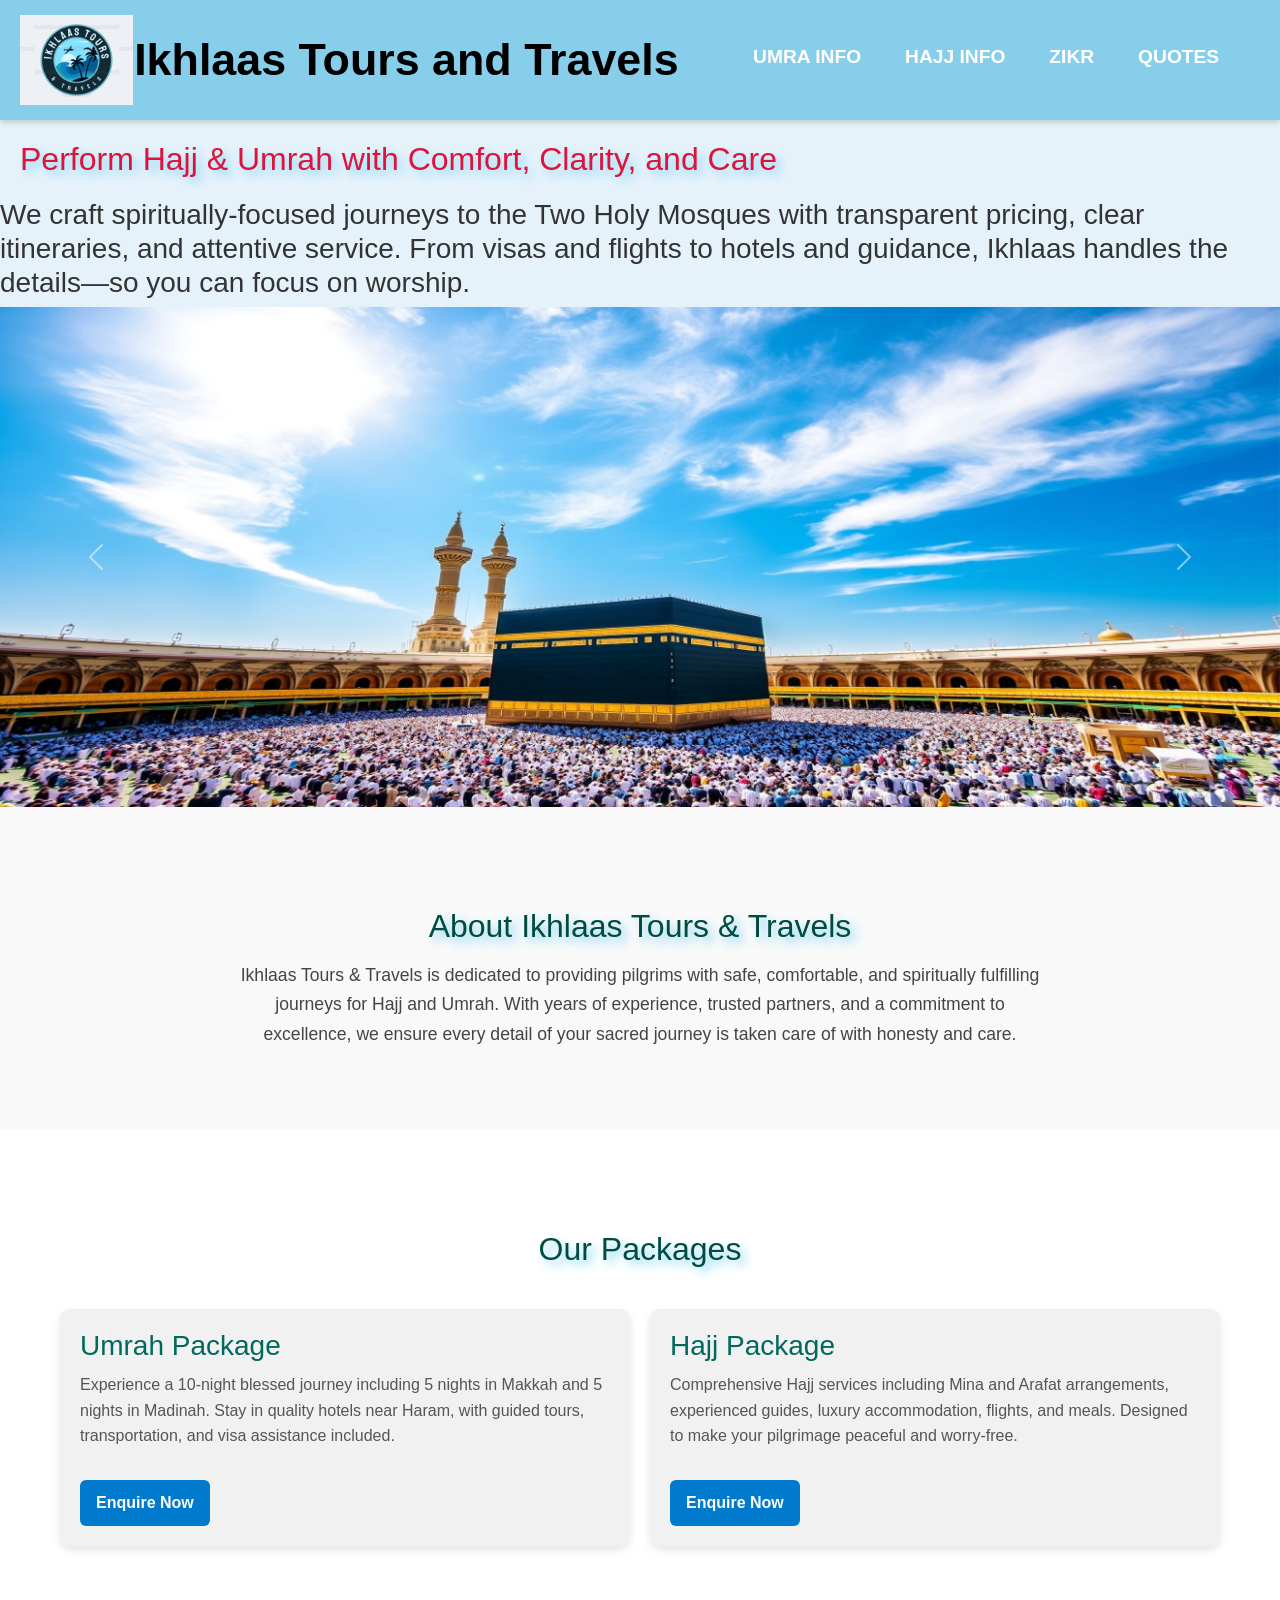
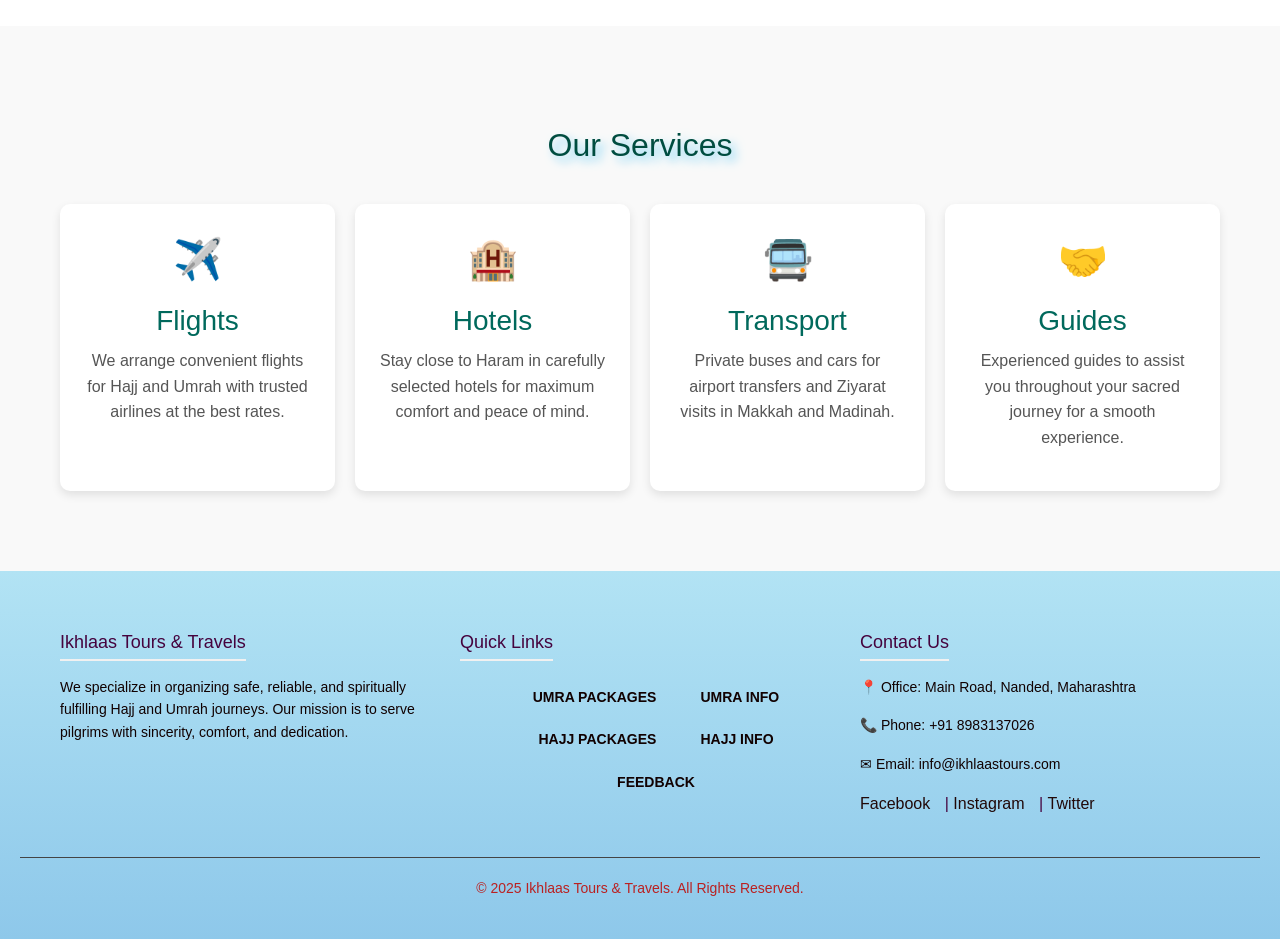
<file: Ikhlaas tours & travels/index.html>
<!DOCTYPE html>
<html lang="en">
<head>
    <meta charset="UTF-8">
    <meta name="viewport" content="width=device-width, initial-scale=1.0">
    <title>Document</title>
    <link href="https://cdn.jsdelivr.net/npm/bootstrap@5.3.7/dist/css/bootstrap.min.css" rel="stylesheet" integrity="sha384-LN+7fdVzj6u52u30Kp6M/trliBMCMKTyK833zpbD+pXdCLuTusPj697FH4R/5mcr" crossorigin="anonymous">
    
    <link rel="stylesheet" href="./styles/index.css">
</head>
<body>
    
 <nav>
     <div class="logo">
    <img src="logos.png" alt="Ikhlaas Tours and Travels Logo">
  </div>
    <div class="heading">Ikhlaas Tours and Travels</div>
    <ul>
      <li><a href="pages/umra.html">UMRA INFO</a></li>
      <li><a href="pages/hajj.html">HAJJ INFO</a></li>
      <li><a href="pages/zikr.html">ZIKR</a></li>
      <li><a href="pages/quotes.html">QUOTES</a></li>
    </ul>
  </nav>
<h2>
  Perform Hajj & Umrah with Comfort, Clarity, and Care
</h2>
<h3>We craft spiritually-focused journeys to the Two Holy Mosques with transparent pricing, clear itineraries, and attentive service. From visas and flights to hotels and guidance, Ikhlaas handles the details—so you can focus on worship.

</h3>

<div id="carouselExampleAutoplaying" class="carousel slide" data-bs-ride="carousel">
  <div class="carousel-inner">
    <div class="carousel-item active">
      <img src="./images/IMG1.jpg" class="d-block w-100" alt="...">
    </div>
    <div class="carousel-item">
      <img src="./images/IMG2.webp" class="d-block w-100" alt="...">
    </div>
    <div class="carousel-item">
      <img src="./images/IMG3.jpeg" class="d-block w-100" alt="...">
    </div>
  </div>
  <button class="carousel-control-prev" type="button" data-bs-target="#carouselExampleAutoplaying" data-bs-slide="prev">
    <span class="carousel-control-prev-icon" aria-hidden="true"></span>
    <span class="visually-hidden">Previous</span>
  </button>
  <button class="carousel-control-next" type="button" data-bs-target="#carouselExampleAutoplaying" data-bs-slide="next">
    <span class="carousel-control-next-icon" aria-hidden="true"></span>
    <span class="visually-hidden">Next</span>
  </button>
</div>


<section id="about" class="about">
  <div class="container">
    <h2>About Ikhlaas Tours & Travels</h2>
    <p>
      Ikhlaas Tours & Travels is dedicated to providing pilgrims with safe,
      comfortable, and spiritually fulfilling journeys for Hajj and Umrah.
      With years of experience, trusted partners, and a commitment to excellence,
      we ensure every detail of your sacred journey is taken care of with honesty
      and care.
    </p>
  </div>
</section>

<!-- Packages Section -->
<section id="packages" class="packages">
  <div class="container">
    <h2>Our Packages</h2>
    <div class="package-grid">

      <div class="package-card">
        <h3>Umrah Package</h3>
        <p>
          Experience a 10-night blessed journey including 5 nights in Makkah and
          5 nights in Madinah. Stay in quality hotels near Haram, with guided tours,
          transportation, and visa assistance included.
        </p>
        <a href="./pages/um_enq.html" class="btn">Enquire Now</a>
      </div>

      <div class="package-card">
        <h3>Hajj Package</h3>
        <p>
          Comprehensive Hajj services including Mina and Arafat arrangements,
          experienced guides, luxury accommodation, flights, and meals.
          Designed to make your pilgrimage peaceful and worry-free.
        </p>
        <a href="./pages/hajj_enq.html" class="btn">Enquire Now</a>
      </div>

    </div>
  </div>
</section>

<!-- Services Section -->
<section id="services" class="services">
  <div class="container">
    <h2>Our Services</h2>
    <div class="service-grid">

      <div class="service-card">
        <div class="icon">✈️</div>
        <h3>Flights</h3>
        <p>We arrange convenient flights for Hajj and Umrah with trusted airlines at the best rates.</p>
      </div>

      <div class="service-card">
        <div class="icon">🏨</div>
        <h3>Hotels</h3>
        <p>Stay close to Haram in carefully selected hotels for maximum comfort and peace of mind.</p>
      </div>

      <div class="service-card">
        <div class="icon">🚍</div>
        <h3>Transport</h3>
        <p>Private buses and cars for airport transfers and Ziyarat visits in Makkah and Madinah.</p>
      </div>

      <div class="service-card">
        <div class="icon">🤝</div>
        <h3>Guides</h3>
        <p>Experienced guides to assist you throughout your sacred journey for a smooth experience.</p>
      </div>

    </div>
  </div>
</section>

  <!-- Footer -->
  <footer>
    <div class="footer-container">

      <!-- About -->
      <div class="footer-section">
        <h3>Ikhlaas Tours & Travels</h3>
        <p>
          We specialize in organizing safe, reliable, and spiritually fulfilling Hajj and Umrah journeys. 
          Our mission is to serve pilgrims with sincerity, comfort, and dedication.
        </p>
      </div>

      <!-- Quick Links -->
      <div class="footer-section">
        <h3>Quick Links</h3>
        <ul>
          <li><a href="/pages/um enq.html ">UMRA PACKAGES</a></li>
          <li><a href="/pages/umra.html">UMRA INFO</a></li>
          <li><a href="/pages/hajj enq.html">HAJJ PACKAGES</a></li>
          <li><a href="/pages/hajj.html">HAJJ INFO</a></li>
          <li><a href="/pages/feedback.html">FEEDBACK</a></li>
        </ul>
      </div>

      <!-- Contact -->
      <div class="footer-section">
        <h3>Contact Us</h3>
        <p>📍 Office: Main Road, Nanded, Maharashtra</p>
        <p>📞 Phone: +91 8983137026</p>
        <p>✉ Email: info@ikhlaastours.com</p>
        <div class="social-links">
          <a href="https://www.facebook.com">Facebook</a> |
          <a href="https://www.instagram.com/">Instagram</a> |
          <a href="https://twitter.com/">Twitter</a>
        </div>
      </div>
    </div>

    <!-- Bottom -->
    <div class="footer-bottom">
      © 2025 Ikhlaas Tours & Travels. All Rights Reserved.
    </div>



<script src="https://cdn.jsdelivr.net/npm/bootstrap@5.3.7/dist/js/bootstrap.bundle.min.js" integrity="sha384-ndDqU0Gzau9qJ1lfW4pNLlhNTkCfHzAVBReH9diLvGRem5+R9g2FzA8ZGN954O5Q" crossorigin="anonymous"></script>

</body>
</html>
</file>
<file: Ikhlaas tours & travels/styles/index.css>
* {
margin: 0;
padding: 0;

}

* {
  margin: 0;
  padding: 0;
  box-sizing: border-box;
}

body {
  font-family: Arial, sans-serif;
}

nav {
  display: flex;
  flex-wrap: wrap;       /* allows wrapping on small screens */
  align-items: center;
  justify-content: space-between;
  background: skyblue;
  padding: 15px 20px;
  box-shadow: 0 2px 6px rgba(0,0,0,0.2); /* ✅ subtle navbar shadow */
}

.logo img {
  height: 90px;         /* bigger logo for laptops */
  max-width: 100%;      /* shrinks on small screens */
  object-fit: contain;
}

.heading {
  flex: 1;
  text-align: center;
  font-size: 2.8em;   /* nice and bold */
  font-weight: bold;
  color: #000;        /* ✅ sharp black heading */
  white-space: normal;
  line-height: 1.2;
}



ul {
  list-style: none;
  display: flex;
  flex-wrap: wrap;       /* ✅ allows wrapping on small screens */
  justify-content: center;
  gap: 20px;
  margin-top: 10px;
  flex: 1;               /* let it adjust in available space */
}

ul li a {
  text-decoration: none;
  color: #fff;
  font-size: 1.2em;
  font-weight: bold;
  padding: 8px 12px;
  border-radius: 5px;
  transition: all 0.3s ease;
  white-space: nowrap;   /* keeps each link text on a single line */
}


ul li a:hover {
  color: #003366;
  background: rgba(255, 255, 255, 0.3); /* highlight effect */
}




.carousel-item img{
width: 100%;
height: 500px;

}
h2{

margin: 20px;
text-shadow:5px 5px 10px rgb(126, 210, 244);
color: crimson;
}

/* Services Section */
.services {
  padding: 60px 20px;
  background: #f9f9f9;
  text-align: center;
}
  

/* About Section */
.about {
  padding: 60px 20px;
  text-align: center;
  background: #f9f9f9;
}
.about h2 {
  font-size: 2rem;
  margin-bottom: 15px;
  color: #004d40;
}
.about p {
  max-width: 800px;
  margin: 0 auto;
  font-size: 1.1rem;
  line-height: 1.7;
  color: #444;
}

/* Packages Section */
.packages {
  padding: 60px 20px;
  background: #fff;
  text-align: center;
}
.packages h2 {
  font-size: 2rem;
  margin-bottom: 40px;
  color: #004d40;
}
.package-grid {
  display: grid;
  grid-template-columns: repeat(auto-fit, minmax(280px, 1fr));
  gap: 20px;
}
.package-card {
  background: #f1f1f1;
  border-radius: 10px;
  padding: 20px;
  text-align: left;
  box-shadow: 0 4px 8px rgba(0,0,0,0.1);
  transition: transform 0.3s ease;
}
.package-card:hover {
  transform: translateY(-5px);
}
.package-card h3 {
  color: #00695c;
  margin-bottom: 10px;
}
.package-card p {
  color: #555;
  font-size: 1rem;
  line-height: 1.6;
}
.btn {
  display: inline-block;
  margin-top: 15px;
  padding: 10px 20px;
  background: #00695c;
  color: #fff;
  border-radius: 5px;
  text-decoration: none;
  font-weight: bold;
  transition: background 0.3s ease;
}
.btn:hover {
  background: #004d40;
}

.services h2 {
  font-size: 2rem;
  margin-bottom: 40px;
  color: #004d40;
}
.service-grid {
  display: grid;
  grid-template-columns: repeat(auto-fit, minmax(220px, 1fr));
  gap: 20px;
}
.service-card {
  background: #fff;
  padding: 25px;
  border-radius: 10px;
  box-shadow: 0 4px 10px rgba(0,0,0,0.1);
  transition: transform 0.3s ease;
}
.service-card:hover {
  transform: translateY(-5px);
}
.service-card .icon {
  font-size: 2.5rem;
  margin-bottom: 15px;
}
.service-card h3 {
  color: #00695c;
  margin-bottom: 10px;
}
.service-card p {
  font-size: 1rem;
  color: #555;
  line-height: 1.6;
}
footer {
      background: linear-gradient(  rgb(178, 227, 244),rgb(142, 200, 234));   /* dark background */
      color: #45033e;           /* light text */
      padding: 40px 20px;
    }

    .footer-container {
      max-width: 1200px;
      margin: auto;
      display: flex;
      flex-wrap: wrap;
      justify-content: space-between;
    }

    .footer-section {
      flex: 1 1 250px;
      margin: 20px;
    }

    .footer-section h3 {
      margin-bottom: 15px;
      font-size: 18px;
      border-bottom: 2px solid #f1f1f1;
      display: inline-block;
      padding-bottom: 5px;
    }

    .footer-section p,
    .footer-section a,
    .footer-section li {
      font-size: 14px;
      line-height: 1.6;
      color: #110101;
      text-decoration: none;
      list-style: none;
    }

    .footer-section a:hover {
      color: #ffffff;
    }

    .social-links a {
      margin-right: 10px;
      display: inline-block;
      color: #210808;
      font-size: 16px;
    }

    .footer-bottom {
      text-align: center;
      padding-top: 20px;
      border-top: 1px solid #444;
      margin-top: 20px;
      font-size: 14px;
      color: #ba2121;
    }
/* General Styles */
body {
  margin: 0;
  font-family: Arial, sans-serif;
  background-color: #e6f2fa; /* Light blue background */
  color: #333;
}

/* Container */
.container {
  max-width: 1200px;
  margin: auto;
  padding: 20px;
  text-align: center;
}

.container h1 {
  margin-bottom: 30px;
  font-size: 2rem;
  color: #004080;
}

/* Cards Section */
.cards {
  display: grid;
  grid-template-columns: repeat(auto-fit, minmax(250px, 1fr));
  gap: 20px;
}

/* Single Card */
.card {
  background: #ffffff;
  border-radius: 12px;
  overflow: hidden;
  box-shadow: 0 4px 12px rgba(0,0,0,0.1);
  transition: transform 0.3s ease, box-shadow 0.3s ease;
}

.card:hover {
  transform: translateY(-5px);
  box-shadow: 0 6px 18px rgba(0,0,0,0.15);
}

/* Card Image */
.card img {
  width: 100%;
  height: 180px;
  object-fit: cover;
}

/* Card Content */
.card-content {
  padding: 15px;
}

.card-content h2 {
  font-size: 1.3rem;
  margin-bottom: 10px;
  color: #0059b3;
}

.price {
  font-size: 1.2rem;
  font-weight: bold;
  color: #008000;
  margin-bottom: 10px;
}

/* Features List */
.features {
  list-style: none;
  padding: 0;
  margin: 0 0 15px;
  text-align: left;
}

.features li {
  margin: 5px 0;
  padding-left: 18px;
  position: relative;
}

.features li::before {
  content: "✔";
  position: absolute;
  left: 0;
  color: #007acc;
}

/* Button */
.btn {
  display: inline-block;
  text-decoration: none;
  background: #007acc;
  color: #fff;
  padding: 10px 15px;
  border-radius: 6px;
  transition: background 0.3s ease;
}

.btn:hover {
  background: #005f99;
}
</file>
